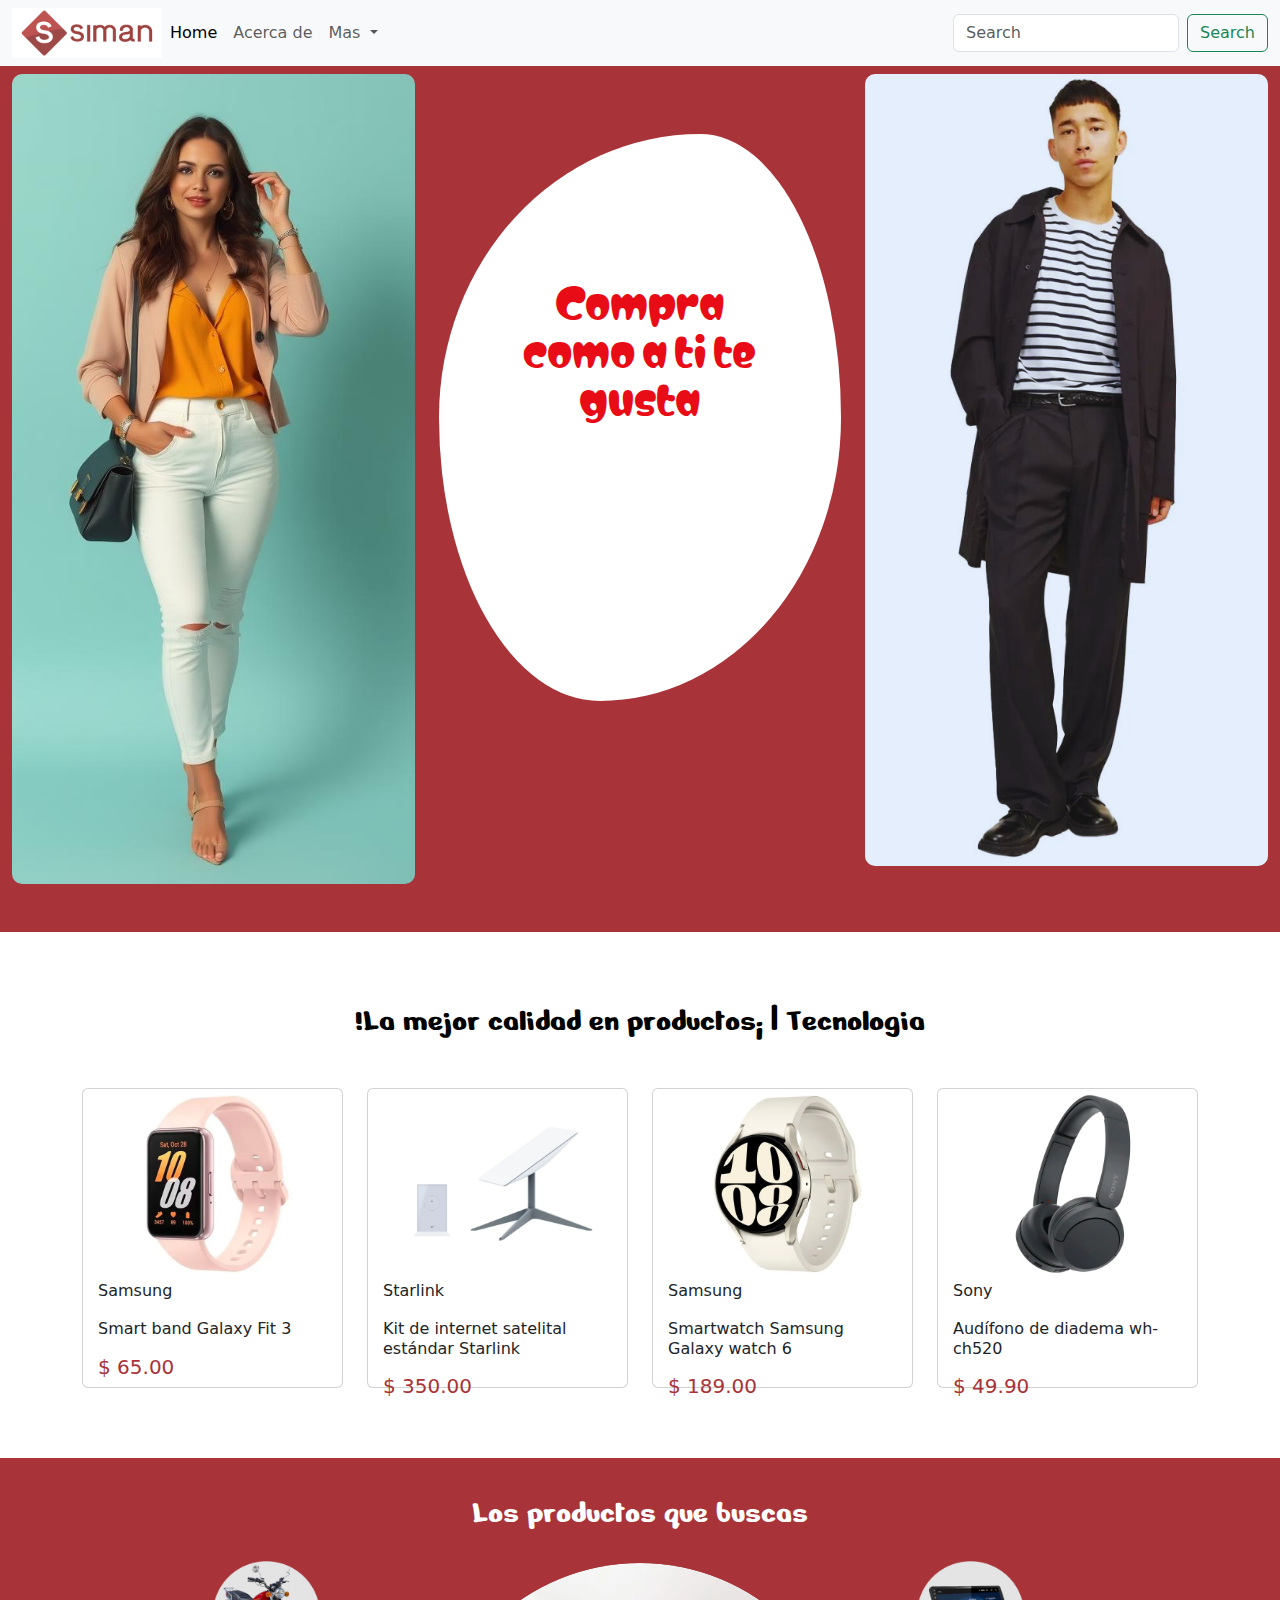
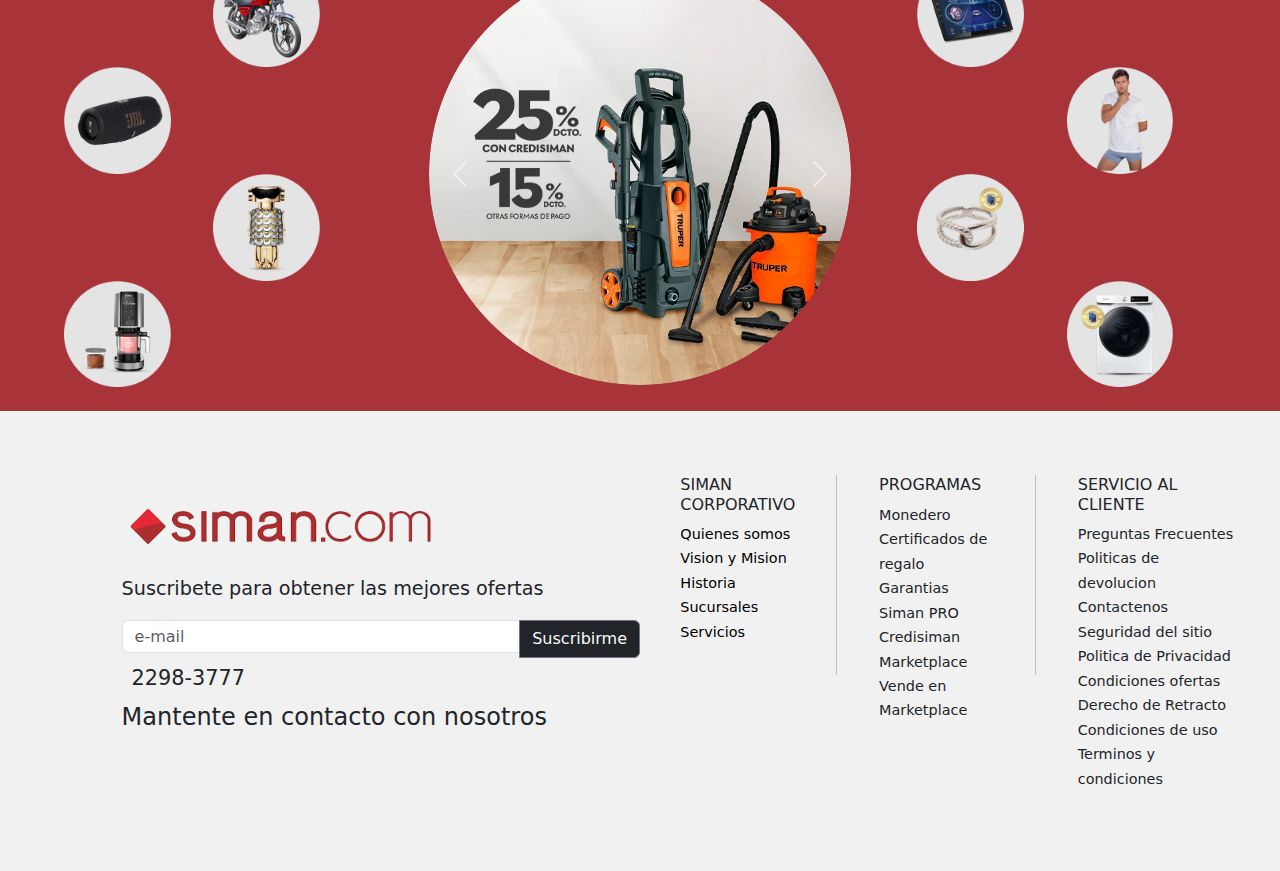
<file: index.html>
<!DOCTYPE html>
<html lang="en">

<head>
    <meta charset="UTF-8">
    <meta name="viewport" content="width=device-width, initial-scale=1.0">
    <link href="https://cdn.jsdelivr.net/npm/bootstrap@5.3.3/dist/css/bootstrap.min.css" rel="stylesheet"
        integrity="sha384-QWTKZyjpPEjISv5WaRU9OFeRpok6YctnYmDr5pNlyT2bRjXh0JMhjY6hW+ALEwIH" crossorigin="anonymous">
    <link rel="shortcut icon" href="assets/img/icon/icon.png">
    <link rel="stylesheet" href="assets/css/styles.css">
    <link rel="stylesheet" href="https://cdnjs.cloudflare.com/ajax/libs/font-awesome/6.6.0/css/all.min.css" integrity="sha512-Kc323vGBEqzTmouAECnVceyQqyqdsSiqLQISBL29aUW4U/M7pSPA/gEUZQqv1cwx4OnYxTxve5UMg5GT6L4JJg==" crossorigin="anonymous" referrerpolicy="no-referrer" />
    <title>Siman</title>
</head>

<body>
    <header class="header col-12 mb-2">
        <nav class="navbar navbar-expand-lg bg-body-tertiary">
            <div class="container-fluid">
                <img src="assets/img/logosiman.png" alt="logo" width="150" height="50">
                <button class="navbar-toggler" type="button" data-bs-toggle="collapse"
                    data-bs-target="#navbarSupportedContent" aria-controls="navbarSupportedContent"
                    aria-expanded="false" aria-label="Toggle navigation">
                    <span class="navbar-toggler-icon"></span>
                </button>
                <div class="collapse navbar-collapse" id="navbarSupportedContent">
                    <ul class="navbar-nav me-auto mb-2 mb-lg-0">
                        <li class="nav-item">
                            <a class="nav-link active" aria-current="page" href="#">Home</a>
                        </li>
                        <li class="nav-item">
                            <a class="nav-link" href="pages/about.html">Acerca de</a>
                        </li>
                        <li class="nav-item dropdown">
                            <a class="nav-link dropdown-toggle" href="#" role="button" data-bs-toggle="dropdown"
                                aria-expanded="false">
                                Mas
                            </a>
                            <ul class="dropdown-menu">
                                <li><a class="dropdown-item" href="pages/sucursales.html">Sucursales</a></li>
                            </ul>
                        </li>
                    </ul>
                    <form class="d-flex" role="search">
                        <input class="form-control me-2" type="search" placeholder="Search" aria-label="Search">
                        <button class="btn btn-outline-success" type="submit">Search</button>
                    </form>
                </div>
            </div>
        </nav>
    </header>

    <section class="container-fluid mb-5">
        <div class="row">
            <div class="image1 col-12 col-md-4">
                <img src="assets/img/women1.jpg" alt="imagen1" class="img1">
            </div>
            <section class="column-center col-12 col-md-4">
                <div class="texto1">
                    <h1>Compra como a ti te gusta</h1>
                </div>
            </section>

            <div class="image2 col-12 col-md-4">
                <img src="assets/img/men1.png" alt="imagen1" class="img2">
            </div>
        </div>
    </section>

    <section class="offers-box mb-3">
        <section class="header-offers mb-5">
            <h2>!La mejor calidad en productos¡ | Tecnologia </h2>
        </section>

        <div class="container">
            <div class="row gy-3 justify-content-center">
                <div class="col-12 col-md-3">
                    <article class="card">
                        <section>
                            <img class="card-img-top" src="assets/img/cards-tec/watch-rosa.webp"
                                alt="card-watch">
                        </section>
                        <section class="card-marca">
                            <p>Samsung</p>
                        </section>
                        <section class="card-title">
                            <h4>Smart band Galaxy Fit 3</h4>
                        </section>
                        <section class="card-price">
                            <h5>$ 65.00</h5>
                        </section>
                    </article>
                </div>

                <div class="col-12 col-md-3">
                    <article class="card">
                        <section>
                            <img class="card-img-top" src="assets/img/cards-tec/starlink.webp"
                                alt="card-watch">
                        </section>
                        <section class="card-marca">
                            <p>Starlink</p>
                        </section>
                        <section class="card-title">
                            <h4>Kit de internet satelital estándar Starlink</h4>
                        </section>
                        <section class="card-price">
                            <h5>$ 350.00</h5>
                        </section>
                    </article>
                </div>

                <div class="col-12 col-md-3">
                    <article class="card">
                        <section>
                            <img class="card-img-top" src="assets/img/cards-tec/watch-blanco.webp"
                                alt="card-watch">
                        </section>
                        <section class="card-marca">
                            <p>Samsung</p>
                        </section>
                        <section class="card-title">
                            <h4>Smartwatch Samsung Galaxy watch 6</h4>
                        </section>
                        <section class="card-price">
                            <h5>$ 189.00</h5>
                        </section>
                    </article>
                </div>

                <div class="col-12 col-md-3">
                    <article class="card">
                        <section>
                            <img class="card-img-top" src="assets/img/cards-tec/earphones.webp"
                                alt="card-watch">
                        </section>
                        <section class="card-marca">
                            <p>Sony</p>
                        </section>
                        <section class="card-title">
                            <h4>Audífono de diadema wh-ch520</h4>
                        </section>
                        <section class="card-price">
                            <h5>$ 49.90</h5>
                        </section>
                    </article>
                </div>
            </div>
        </div>
    </section>

    <section class="category-header col-12">
        <h2>Los productos que buscas</h2>
    </section>

    <section class="category-box col-12">
    
        <div class="circles-category col-4">
            <img src="assets/img/circle.webp" alt="img1" class="circles-1">
            <img src="assets/img/circle1.webp" alt="img1" class="circles-2">
            <img src="assets/img/circle2.webp" alt="img1" class="circles-3">
            <img src="assets/img/circle3.webp" alt="img1" class="circles-4">
        </div>

        <div class="img-category col-4">
            <div id="carouselExampleRide" class="carousel slide" data-bs-ride="true">
                <div class="carousel-inner">
                  <div class="carousel-item active">
                    <img src="assets/img/slide1.webp" class="d-block w-100" alt="slide1">
                  </div>
                  <div class="carousel-item">
                    <img src="assets/img/slide3.webp" class="d-block w-100" alt="slide2">
                  </div>
                </div>
                <button class="carousel-control-prev" type="button" data-bs-target="#carouselExampleRide" data-bs-slide="prev">
                  <span class="carousel-control-prev-icon" aria-hidden="true"></span>
                  <span class="visually-hidden">Previous</span>
                </button>
                <button class="carousel-control-next" type="button" data-bs-target="#carouselExampleRide" data-bs-slide="next">
                  <span class="carousel-control-next-icon" aria-hidden="true"></span>
                  <span class="visually-hidden">Next</span>
                </button>
              </div>
        </div>

        <div class="circles-category col-4 mb-4">
            <a href="#"><img src="assets/img/circle4.webp" alt="img1" class="circles-5"></a>
            <a href="#"></a><img src="assets/img/circle5.webp" alt="img1" class="circles-6"></a>
            <a href="#"></a><img src="assets/img/circle6.gif" alt="img1" class="circles-7"></a>
            <a href="# "></a><img src="assets/img/circle7.webp" alt="img1" class="circles-8"></a>
        </div>
    </section>

    <footer class="call-to-action col-12 col-lg-8">
        <div class="info col-12">
            <div class="form-container col-4">
                <div class="form col-8 ">
                    <div class="form-img">
                        <img src="assets/img/logosiman2.png" alt="logo2" class="logo2">
                    </div>

                    <div class="form-text1">
                        <p>Suscribete para obtener las mejores ofertas</p>    
                    </div>

                    <div class="input-group mb-2 h-100">
                        <input type="text" class="form-control h-100" placeholder="e-mail" aria-label="e-mail" aria-describedby="button-addon2">
                        <button class="btn btn-outline-secondary bg-dark text-light h-100" type="button" id="button-addon2">Suscribirme</button>
                    </div>
                    <div class="phone">
                        <div class="phone-icon">
                            <i class="fa-solid fa-phone-flip"></i>
                       </div>
                       <div class="phone-text">
                            <h6>2298-3777</h6>
                        </div>
                    </div>
                    <div class="form-text2">
                        <p>Mantente en contacto con nosotros</p>    
                    </div>
                </div>
            </div>

            <section class="info2">
            <div class="texto1-container col-4">
                <h6>SIMAN CORPORATIVO</h6>
                <ul class="texto1-list">
                    <li><a href="#">Quienes somos</a></li>
                    <li><a href="#">Vision y Mision</a></li>
                    <li><a href="#">Historia</a></li>
                    <li><a href="#">Sucursales</a></li>
                    <li><a href="#">Servicios</a></li>
                </ul>
            </div>
    
            <div class="d-flex col-1" style="height: 200px;">
                <div class="vr"></div>
            </div>
    
            <div class="texto2-container col-4">
                <h6>PROGRAMAS</h6>
                <ul class="texto2-list">
                    <li>Monedero</li>
                    <li>Certificados de regalo</li>
                    <li>Garantias</li>
                    <li>Siman PRO</li>
                    <li>Credisiman</li>
                    <li>Marketplace</li>
                    <li>Vende en Marketplace</li>
                </ul>
            </div>
    
            <div class="d-flex col-1" style="height: 200px;">
                <div class="vr"></div>
            </div>
    
            <div class="texto3-container col-4">
                <h6>SERVICIO AL CLIENTE</h6>
                <ul class="texto3-list">
                    <li>Preguntas Frecuentes</li>
                    <li>Politicas de devolucion</li>
                    <li>Contactenos</li>
                    <li>Seguridad del sitio</li>
                    <li>Politica de Privacidad</li>
                    <li>Condiciones ofertas</li>
                    <li>Derecho de Retracto</li>
                    <li>Condiciones de uso</li>
                    <li>Terminos y condiciones</li>
                </ul>
            </div>
            </section>
        </div>
    </footer>
    </div>
    <script src="https://cdn.jsdelivr.net/npm/bootstrap@5.3.3/dist/js/bootstrap.bundle.min.js"
        integrity="sha384-YvpcrYf0tY3lHB60NNkmXc5s9fDVZLESaAA55NDzOxhy9GkcIdslK1eN7N6jIeHz"
        crossorigin="anonymous"></script>
</body>

</html>
</file>
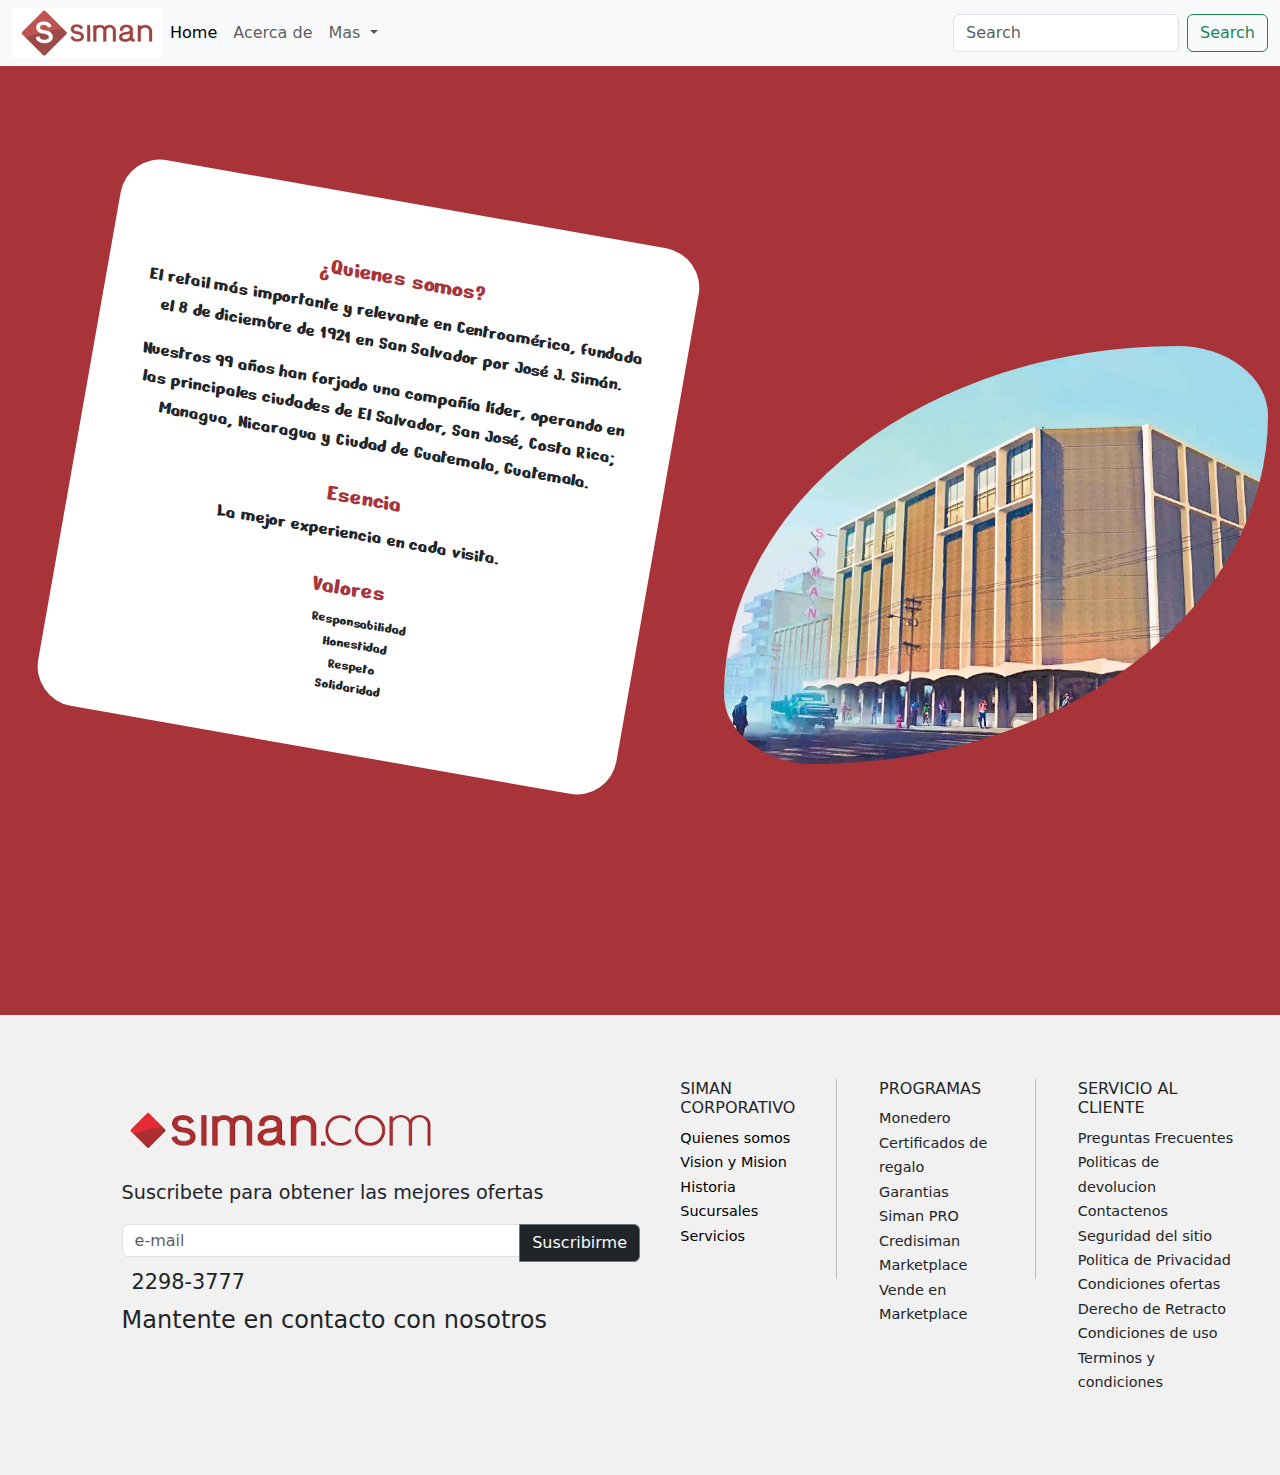
<file: pages/about.html>
<!DOCTYPE html>
<html lang="en">

<head>
    <meta charset="UTF-8">
    <meta name="viewport" content="width=device-width, initial-scale=1.0">
    <link href="https://cdn.jsdelivr.net/npm/bootstrap@5.3.3/dist/css/bootstrap.min.css" rel="stylesheet"
        integrity="sha384-QWTKZyjpPEjISv5WaRU9OFeRpok6YctnYmDr5pNlyT2bRjXh0JMhjY6hW+ALEwIH" crossorigin="anonymous">
    <link rel="shortcut icon" href="../assets/img/icon/icon.png">
    <link rel="stylesheet" href="../assets/css/styles.css">
    <link rel="stylesheet" href="https://cdnjs.cloudflare.com/ajax/libs/font-awesome/6.6.0/css/all.min.css" integrity="sha512-Kc323vGBEqzTmouAECnVceyQqyqdsSiqLQISBL29aUW4U/M7pSPA/gEUZQqv1cwx4OnYxTxve5UMg5GT6L4JJg==" crossorigin="anonymous" referrerpolicy="no-referrer" />
    <title>Siman</title>
</head>

<body>
    <header class="header col-12 mb-2">
        <nav class="navbar navbar-expand-lg bg-body-tertiary">
            <div class="container-fluid">
                <img src="../assets/img/logosiman.png" alt="logo" width="150" height="50">
                <button class="navbar-toggler" type="button" data-bs-toggle="collapse"
                    data-bs-target="#navbarSupportedContent" aria-controls="navbarSupportedContent"
                    aria-expanded="false" aria-label="Toggle navigation">
                    <span class="navbar-toggler-icon"></span>
                </button>
                <div class="collapse navbar-collapse" id="navbarSupportedContent">
                    <ul class="navbar-nav me-auto mb-2 mb-lg-0">
                        <li class="nav-item">
                            <a class="nav-link active" aria-current="page" href="../index.html">Home</a>
                        </li>
                        <li class="nav-item">
                            <a class="nav-link" href="#">Acerca de</a>
                        </li>
                        <li class="nav-item dropdown">
                            <a class="nav-link dropdown-toggle" href="#" role="button" data-bs-toggle="dropdown"
                                aria-expanded="false">
                                Mas
                            </a>
                            <ul class="dropdown-menu">
                                <li><a class="dropdown-item" href="../pages/sucursales.html">Sucursales</a></li>
                            </ul>
                        </li>
                    </ul>
                    <form class="d-flex" role="search">
                        <input class="form-control me-2" type="search" placeholder="Search" aria-label="Search">
                        <button class="btn btn-outline-success" type="submit">Search</button>
                    </form>
                </div>
            </div>
        </nav>
    </header>

    <section class="container-fluid mb-5">
        <div class="about-container col-12 col-md-6 col-lg-8">
            <div class="about-text">
                <h1>¿Quienes somos?</h1>
                <p>El retail más importante y relevante en Centroamérica, fundada el 8 de diciembre de 1921 en San Salvador por José J. Simán.</p>

                <p>Nuestros 99 años han forjado una compañía líder, operando en las principales ciudades de El Salvador, San José, Costa Rica; Managua, Nicaragua y Ciudad de Guatemala, 
                    Guatemala.</p>
                
                <h1>Esencia</h1>
                <p>La mejor experiencia en cada visita.</p>

                <h1>Valores</h1>
                <ul class="about-list">
                    <li>Responsabilidad</li>
                    <li>Honestidad</li>
                    <li>Respeto</li>
                    <li>Solidaridad</li>
                </ul>
            </div>
            <div class="about-image">
                <img src="../assets/img/about-image.webp" alt="imagen acerca de" class="img-about">
            </div>
        </div>
    </section>
        

    <footer class="call-to-action col-12 col-lg-8">
        <div class="info col-12">
            <div class="form-container col-4">
                <div class="form col-8 ">
                    <div class="form-img">
                        <img src="../assets/img/logosiman2.png" alt="logo2" class="logo2">
                    </div>

                    <div class="form-text1">
                        <p>Suscribete para obtener las mejores ofertas</p>    
                    </div>

                    <div class="input-group mb-2 h-100">
                        <input type="text" class="form-control h-100" placeholder="e-mail" aria-label="e-mail" aria-describedby="button-addon2">
                        <button class="btn btn-outline-secondary bg-dark text-light h-100" type="button" id="button-addon2">Suscribirme</button>
                    </div>
                    <div class="phone">
                        <div class="phone-icon">
                            <i class="fa-solid fa-phone-flip"></i>
                       </div>
                       <div class="phone-text">
                            <h6>2298-3777</h6>
                        </div>
                    </div>
                    <div class="form-text2">
                        <p>Mantente en contacto con nosotros</p>    
                    </div>
                </div>
            </div>

            <section class="info2">
            <div class="texto1-container col-4">
                <h6>SIMAN CORPORATIVO</h6>
                <ul class="texto1-list">
                    <li><a href="#">Quienes somos</a></li>
                    <li><a href="#">Vision y Mision</a></li>
                    <li><a href="#">Historia</a></li>
                    <li><a href="#">Sucursales</a></li>
                    <li><a href="#">Servicios</a></li>
                </ul>
            </div>
    
            <div class="d-flex col-1" style="height: 200px;">
                <div class="vr"></div>
            </div>
    
            <div class="texto2-container col-4">
                <h6>PROGRAMAS</h6>
                <ul class="texto2-list">
                    <li>Monedero</li>
                    <li>Certificados de regalo</li>
                    <li>Garantias</li>
                    <li>Siman PRO</li>
                    <li>Credisiman</li>
                    <li>Marketplace</li>
                    <li>Vende en Marketplace</li>
                </ul>
            </div>
    
            <div class="d-flex col-1" style="height: 200px;">
                <div class="vr"></div>
            </div>
    
            <div class="texto3-container col-4">
                <h6>SERVICIO AL CLIENTE</h6>
                <ul class="texto3-list">
                    <li>Preguntas Frecuentes</li>
                    <li>Politicas de devolucion</li>
                    <li>Contactenos</li>
                    <li>Seguridad del sitio</li>
                    <li>Politica de Privacidad</li>
                    <li>Condiciones ofertas</li>
                    <li>Derecho de Retracto</li>
                    <li>Condiciones de uso</li>
                    <li>Terminos y condiciones</li>
                </ul>
            </div>
            </section>
        </div>
    </footer>
    </div>
    <script src="https://cdn.jsdelivr.net/npm/bootstrap@5.3.3/dist/js/bootstrap.bundle.min.js"
        integrity="sha384-YvpcrYf0tY3lHB60NNkmXc5s9fDVZLESaAA55NDzOxhy9GkcIdslK1eN7N6jIeHz"
        crossorigin="anonymous"></script>
</body>

</html>
</file>
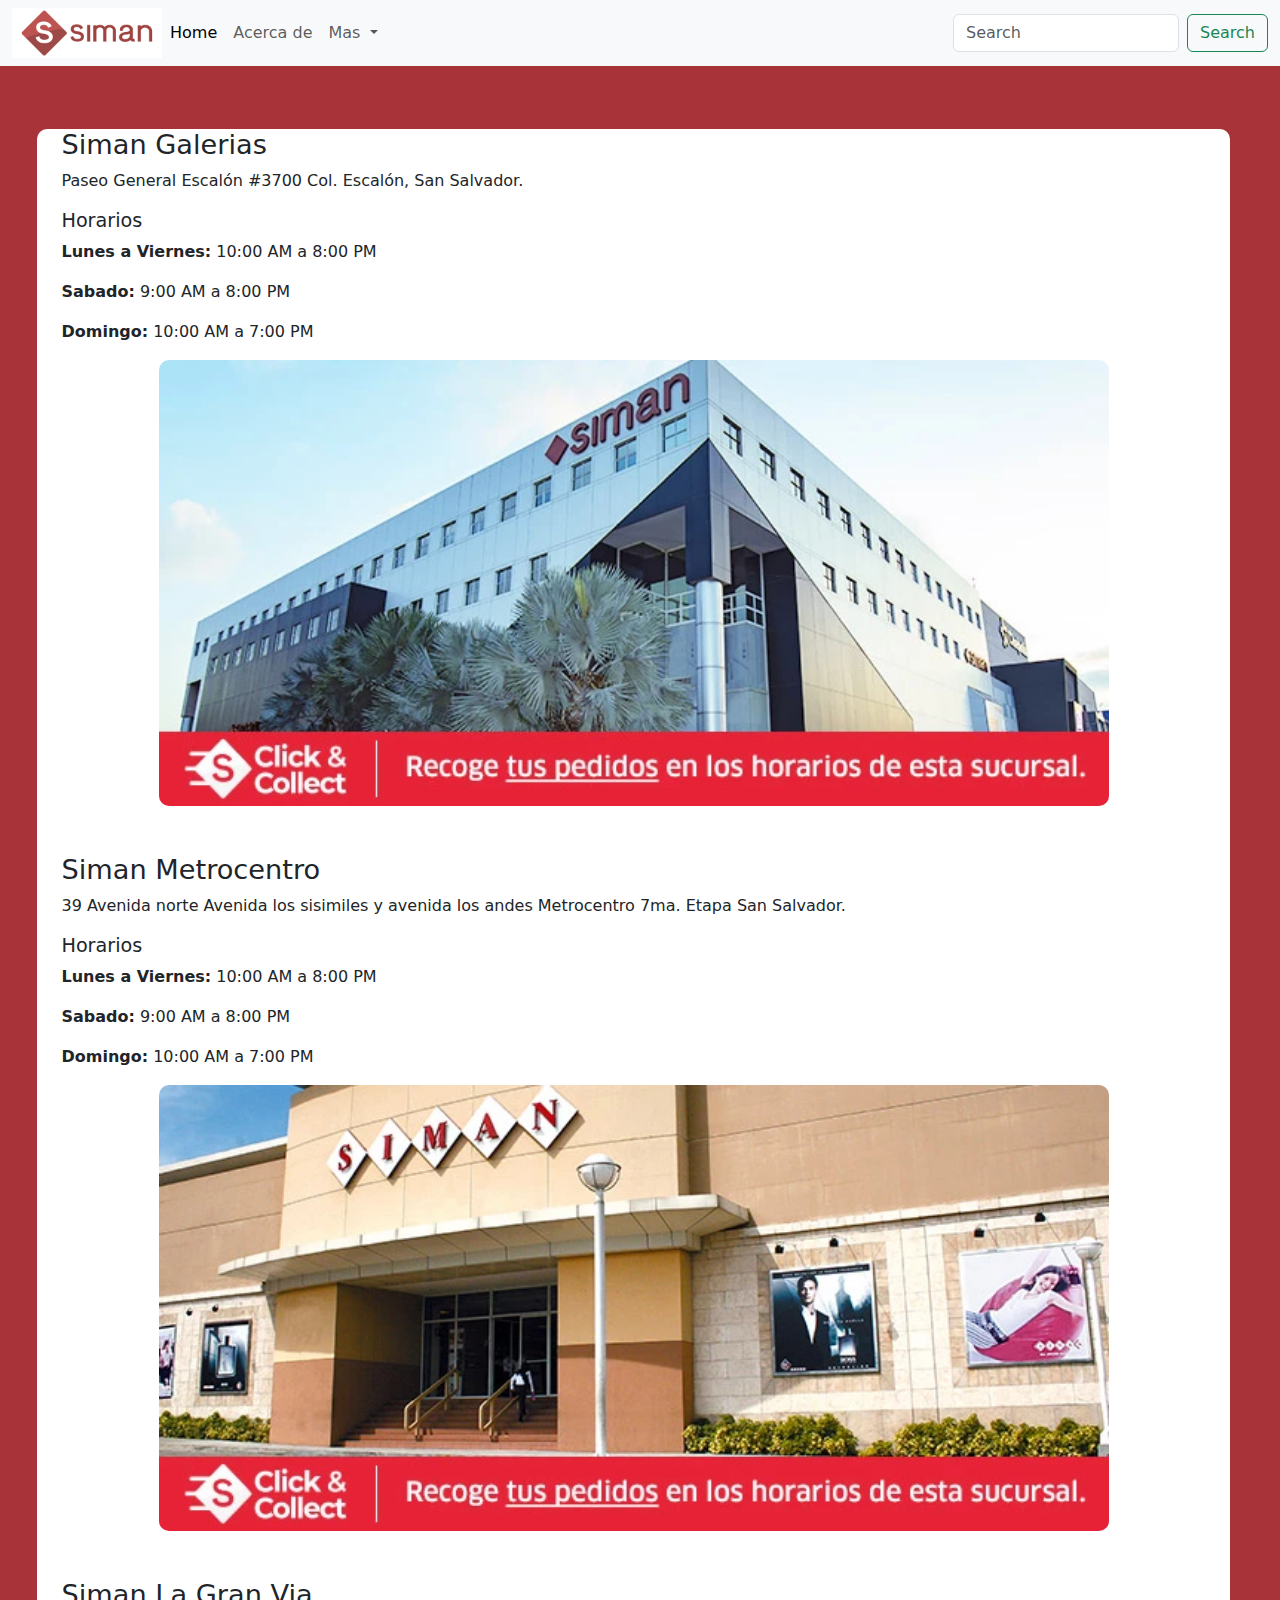
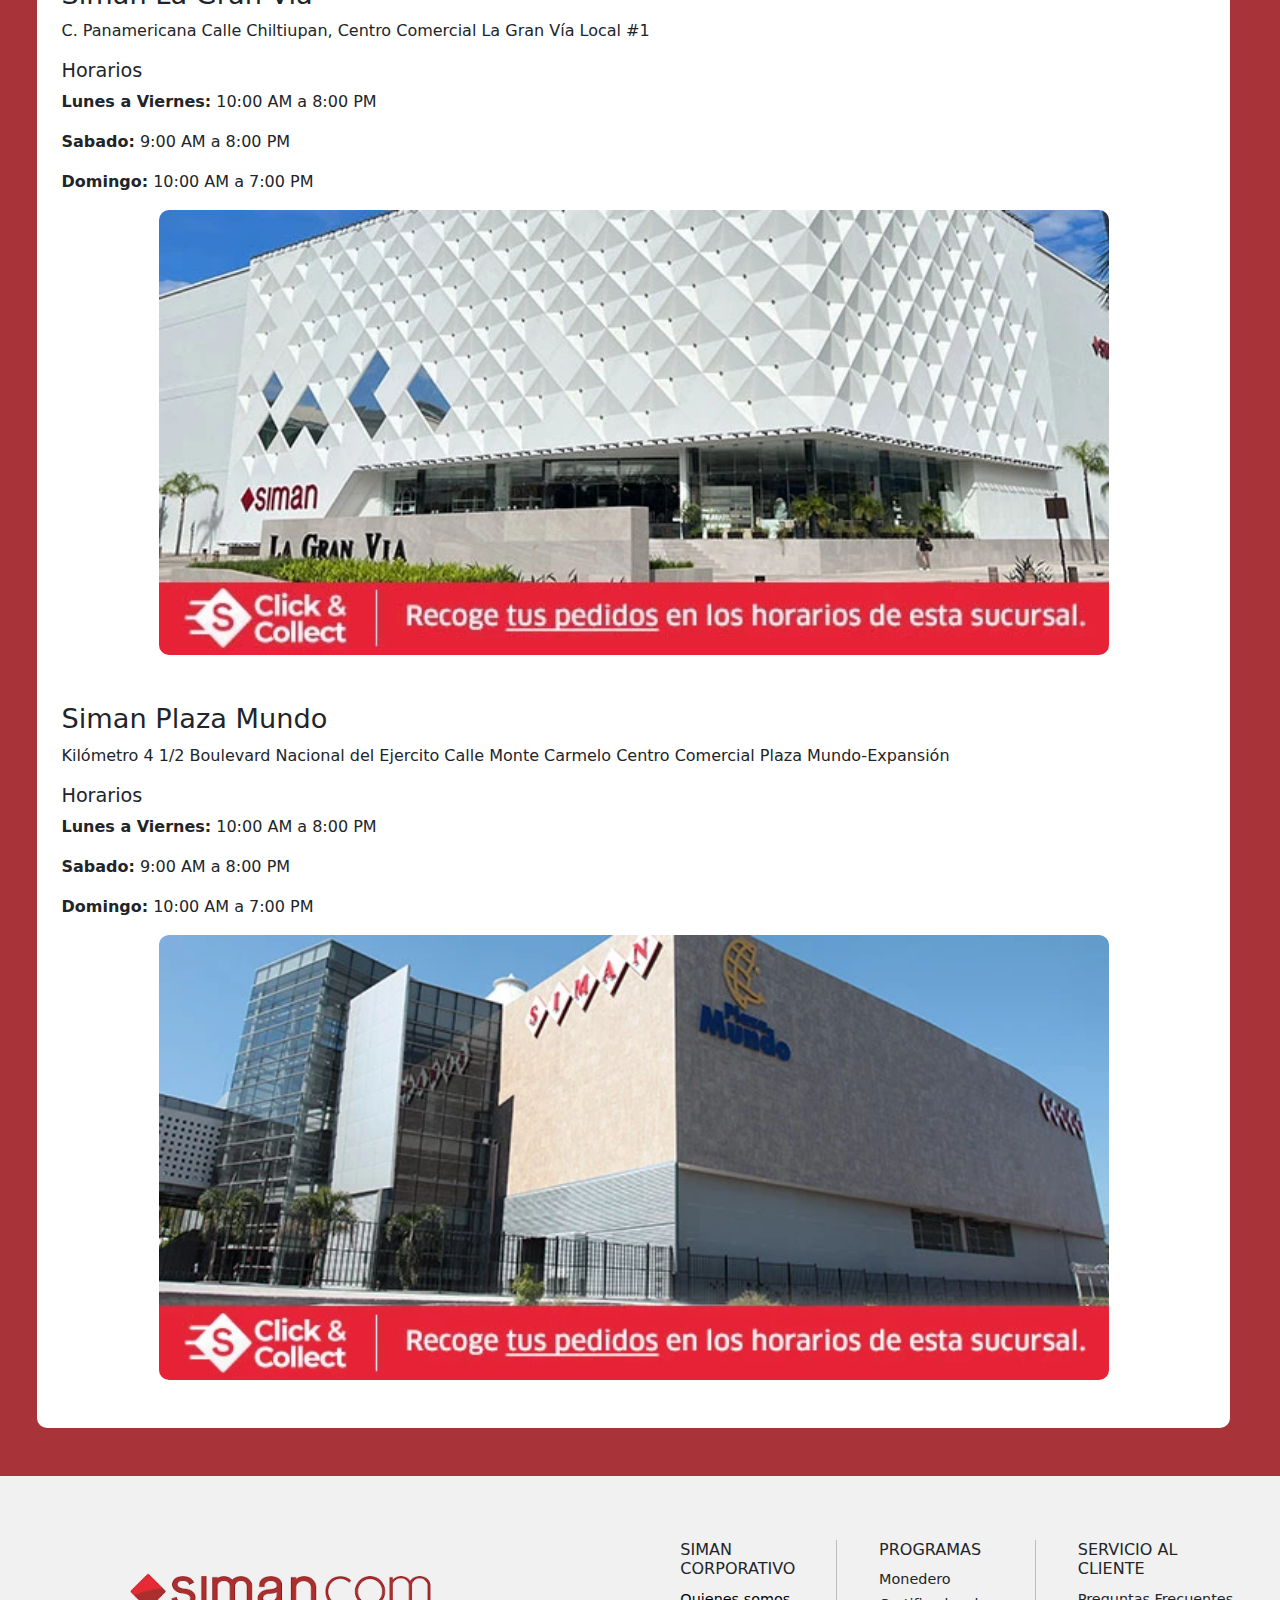
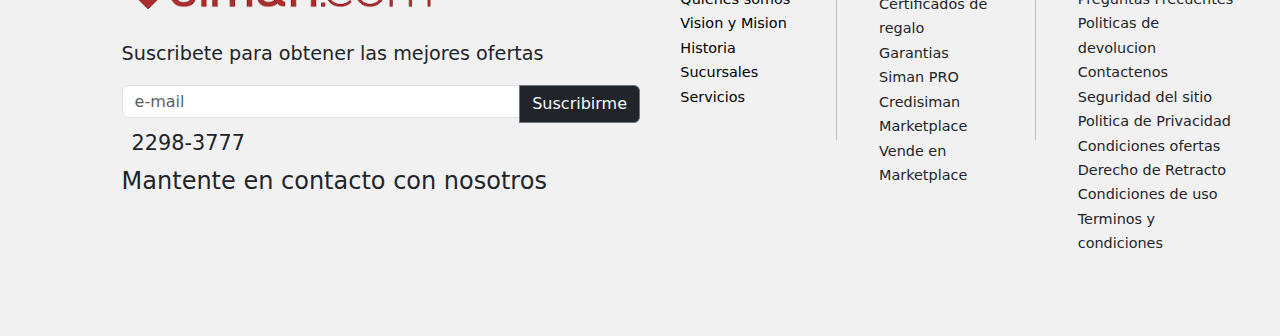
<file: pages/sucursales.html>
<!DOCTYPE html>
<html lang="en">

<head>
    <meta charset="UTF-8">
    <meta name="viewport" content="width=device-width, initial-scale=1.0">
    <link href="https://cdn.jsdelivr.net/npm/bootstrap@5.3.3/dist/css/bootstrap.min.css" rel="stylesheet"
        integrity="sha384-QWTKZyjpPEjISv5WaRU9OFeRpok6YctnYmDr5pNlyT2bRjXh0JMhjY6hW+ALEwIH" crossorigin="anonymous">
    <link rel="shortcut icon" href="../assets/img/icon/icon.png">
    <link rel="stylesheet" href="../assets/css/styles.css">
    <link rel="stylesheet" href="https://cdnjs.cloudflare.com/ajax/libs/font-awesome/6.6.0/css/all.min.css" integrity="sha512-Kc323vGBEqzTmouAECnVceyQqyqdsSiqLQISBL29aUW4U/M7pSPA/gEUZQqv1cwx4OnYxTxve5UMg5GT6L4JJg==" crossorigin="anonymous" referrerpolicy="no-referrer" />
    <title>Siman</title>
</head>

<body>
    <header class="header col-12 mb-2">
        <nav class="navbar navbar-expand-lg bg-body-tertiary">
            <div class="container-fluid">
                <img src="../assets/img/logosiman.png" alt="logo" width="150" height="50">
                <button class="navbar-toggler" type="button" data-bs-toggle="collapse"
                    data-bs-target="#navbarSupportedContent" aria-controls="navbarSupportedContent"
                    aria-expanded="false" aria-label="Toggle navigation">
                    <span class="navbar-toggler-icon"></span>
                </button>
                <div class="collapse navbar-collapse" id="navbarSupportedContent">
                    <ul class="navbar-nav me-auto mb-2 mb-lg-0">
                        <li class="nav-item">
                            <a class="nav-link active" aria-current="page" href="../index.html">Home</a>
                        </li>
                        <li class="nav-item">
                            <a class="nav-link" href="../pages/about.html">Acerca de</a>
                        </li>
                        <li class="nav-item dropdown">
                            <a class="nav-link dropdown-toggle" href="#" role="button" data-bs-toggle="dropdown"
                                aria-expanded="false">
                                Mas
                            </a>
                            <ul class="dropdown-menu">
                                <li><a class="dropdown-item" href="#">Sucursales</a></li>
                            </ul>
                        </li>
                    </ul>
                    <form class="d-flex" role="search">
                        <input class="form-control me-2" type="search" placeholder="Search" aria-label="Search">
                        <button class="btn btn-outline-success" type="submit">Search</button>
                    </form>
                </div>
            </div>
        </nav>
    </header>

    <div class="container-fluid mb-5">
        <div class="sucursal-container col-12 col-md-6 col-lg-8">
            <div class="row">
                <div class="sucursal-text col-6 col-md-4">
                    <h1>Siman Galerias</h1>
                    <p>Paseo General Escalón #3700 Col. Escalón, San Salvador.</p>

                    <h5>Horarios</h5>
                    <p><span style="font-weight: bold; margin-right: 5px;">Lunes a Viernes:</span>10:00 AM a 8:00 PM</p>
                    <p><span style="font-weight: bold; margin-right: 5px;">Sabado:</span>9:00 AM a 8:00 PM</p>
                    <p><span style="font-weight: bold; margin-right: 5px;">Domingo:</span>10:00 AM a 7:00 PM</p>
                </div>
                <div class="image-container col-2 mb-5">
                  <img src="../assets/img/sucGale.webp" alt="suc galerias" class="suc-img">
                </div>

              <div class="sucursal-text col-6 col-md-4">
                <h1>Siman Metrocentro</h1>
                <p>39 Avenida norte Avenida los sisimiles y avenida los andes Metrocentro 7ma. Etapa San Salvador.</p>

                <h5>Horarios</h5>
                <p><span style="font-weight: bold; margin-right: 5px;">Lunes a Viernes:</span>10:00 AM a 8:00 PM</p>
                <p><span style="font-weight: bold; margin-right: 5px;">Sabado:</span>9:00 AM a 8:00 PM</p>
                <p><span style="font-weight: bold; margin-right: 5px;">Domingo:</span>10:00 AM a 7:00 PM</p>
                </div>
                    <div class="image-container col-2 mb-5">
                        <img src="../assets/img/sucMetro.webp" alt="suc metro" class="suc-img">
                    </div>

                    <div class="sucursal-text col-6 col-md-4">
                        <h1>Siman La Gran Via</h1>
                        <p>C. Panamericana Calle Chiltiupan, Centro Comercial La Gran Vía Local #1</p>
        
                        <h5>Horarios</h5>
                        <p><span style="font-weight: bold; margin-right: 5px;">Lunes a Viernes:</span>10:00 AM a 8:00 PM</p>
                        <p><span style="font-weight: bold; margin-right: 5px;">Sabado:</span>9:00 AM a 8:00 PM</p>
                        <p><span style="font-weight: bold; margin-right: 5px;">Domingo:</span>10:00 AM a 7:00 PM</p>
                        </div>
                        <div class="image-container col-2 mb-5">
                            <img src="../assets/img/sucGranVia.webp" alt="suc metro" class="suc-img">
                        </div>

                        <div class="sucursal-text col-6 col-md-4">
                            <h1>Siman Plaza Mundo</h1>
                            <p>Kilómetro 4 1/2 Boulevard Nacional del Ejercito Calle Monte Carmelo Centro Comercial Plaza Mundo-Expansión</p>
            
                            <h5>Horarios</h5>
                            <p><span style="font-weight: bold; margin-right: 5px;">Lunes a Viernes:</span>10:00 AM a 8:00 PM</p>
                            <p><span style="font-weight: bold; margin-right: 5px;">Sabado:</span>9:00 AM a 8:00 PM</p>
                            <p><span style="font-weight: bold; margin-right: 5px;">Domingo:</span>10:00 AM a 7:00 PM</p>
                            </div>
                            <div class="image-container col-2 mb-5">
                                <img src="../assets/img/sucPlazaMundo.webp" alt="suc metro" class="suc-img">
                            </div>
                </div>
            </div>
        </div>
    </section>
        

    <footer class="call-to-action col-12 col-lg-8">
        <div class="info col-12">
            <div class="form-container col-4">
                <div class="form col-8 ">
                    <div class="form-img">
                        <img src="../assets/img/logosiman2.png" alt="logo2" class="logo2">
                    </div>

                    <div class="form-text1">
                        <p>Suscribete para obtener las mejores ofertas</p>    
                    </div>

                    <div class="input-group mb-2 h-100">
                        <input type="text" class="form-control h-100" placeholder="e-mail" aria-label="e-mail" aria-describedby="button-addon2">
                        <button class="btn btn-outline-secondary bg-dark text-light h-100" type="button" id="button-addon2">Suscribirme</button>
                    </div>
                    <div class="phone">
                        <div class="phone-icon">
                            <i class="fa-solid fa-phone-flip"></i>
                       </div>
                       <div class="phone-text">
                            <h6>2298-3777</h6>
                        </div>
                    </div>
                    <div class="form-text2">
                        <p>Mantente en contacto con nosotros</p>    
                    </div>
                </div>
            </div>

            <section class="info2">
            <div class="texto1-container col-4">
                <h6>SIMAN CORPORATIVO</h6>
                <ul class="texto1-list">
                    <li><a href="#">Quienes somos</a></li>
                    <li><a href="#">Vision y Mision</a></li>
                    <li><a href="#">Historia</a></li>
                    <li><a href="#">Sucursales</a></li>
                    <li><a href="#">Servicios</a></li>
                </ul>
            </div>
    
            <div class="d-flex col-1" style="height: 200px;">
                <div class="vr"></div>
            </div>
    
            <div class="texto2-container col-4">
                <h6>PROGRAMAS</h6>
                <ul class="texto2-list">
                    <li>Monedero</li>
                    <li>Certificados de regalo</li>
                    <li>Garantias</li>
                    <li>Siman PRO</li>
                    <li>Credisiman</li>
                    <li>Marketplace</li>
                    <li>Vende en Marketplace</li>
                </ul>
            </div>
    
            <div class="d-flex col-1" style="height: 200px;">
                <div class="vr"></div>
            </div>
    
            <div class="texto3-container col-4">
                <h6>SERVICIO AL CLIENTE</h6>
                <ul class="texto3-list">
                    <li>Preguntas Frecuentes</li>
                    <li>Politicas de devolucion</li>
                    <li>Contactenos</li>
                    <li>Seguridad del sitio</li>
                    <li>Politica de Privacidad</li>
                    <li>Condiciones ofertas</li>
                    <li>Derecho de Retracto</li>
                    <li>Condiciones de uso</li>
                    <li>Terminos y condiciones</li>
                </ul>
            </div>
            </section>
        </div>
    </footer>
    </div>
    <script src="https://cdn.jsdelivr.net/npm/bootstrap@5.3.3/dist/js/bootstrap.bundle.min.js"
        integrity="sha384-YvpcrYf0tY3lHB60NNkmXc5s9fDVZLESaAA55NDzOxhy9GkcIdslK1eN7N6jIeHz"
        crossorigin="anonymous"></script>
</body>

</html>
</file>
<file: assets/css/styles.css>
@import url('https://fonts.googleapis.com/css2?family=Matemasie&family=Montserrat:ital,wght@0,100..900;1,100..900&family=Roboto:ital,wght@0,100;0,300;0,400;0,500;0,700;0,900;1,100;1,300;1,400;1,500;1,700;1,900&family=Rubik+Bubbles&family=Rubik:ital,wght@0,300..900;1,300..900&display=swap');
@import url('https://fonts.googleapis.com/css2?family=Fira+Sans+Condensed:ital,wght@0,100;0,200;0,300;0,400;0,500;0,600;0,700;0,800;0,900;1,100;1,200;1,300;1,400;1,500;1,600;1,700;1,800;1,900&family=Matemasie&family=Montserrat:ital,wght@0,100..900;1,100..900&family=Nerko+One&family=Roboto:ital,wght@0,100;0,300;0,400;0,500;0,700;0,900;1,100;1,300;1,400;1,500;1,700;1,900&family=Rubik+Bubbles&family=Rubik:ital,wght@0,300..900;1,300..900&display=swap');

body {
    background-color: #a83338 !important;
    margin: 0 auto;
    width: 100%;
}

.img1,
.img3,
.img2 {
    width: 100%;
    height: 88vh;
    object-fit: cover;
    border-radius: 10px;
}

.img1{
    object-fit: cover;
}

.column-center .texto1{
    margin-top: 30%;
    font-family: "Matemasie", sans-serif;
    font-weight: 400;
    font-style: normal;
    text-align: center;
    color:#e80c17;
    height: 50vh;
    padding: 50px;
    background-color:white;
    border-radius: 65% 35% 60% 40% / 50% 50% 50% 50%;
}

.texto1 h1{
    margin-top: 25%;
    font-size: 3em;
    transition: 0.6s all;
}

.texto1 h1:hover{
    text-shadow: 0.1em 0.1em 0.5em #c88716;
    transform: scale(1.2);
}

.offers-box {
    padding: 50px 0;
    background-color: rgb(255, 255, 255);
}

.offers-box .header-offers{
    width: 100%;
    text-align: center;
    font-family: "Nerko One", cursive;
    font-weight: 400;
    font-style: normal;
    color: rgb(0, 0, 0);
}

.card{
    height: 450px;
    padding: 0 15px;
    transition: 0.6s all;
}

.card:hover{
    box-shadow: 5px 5px 15px 5px rgb(168 51 56 / 50%);
    transform: scale(1.03);
}

.card-img-top{
    width: 100%;
    height: 30vh;
    object-fit: scale-down;
    margin: 10px;
}

.card-price{
    color: #a83338;
}

.card-title h4{
    font-size: 1.2em;
}

.category-box{
    display: flex;
}

.d-block{
    object-fit: fill;
    border-radius: 100%;
}

.category-box .img-category{
    padding: 2px;
    margin-left: 0 auto;
}

.carousel-inner{
    border-radius: 50%;
}

.category-header{
    width: 100%;
    text-align: center;
    font-family: "Nerko One", cursive;
    font-weight: 400;
    font-style: normal;
    color: rgb(255, 255, 255);
    padding: 20px;
}

.circles-1, .circles-3{
    margin-left: 50%;
    display: block;
    width: 30%;
}

.circles-2, .circles-4{
    margin-left: 15%;
    display: block;
    width: 30%;
}

.circles-5, .circles-7{
    margin-left: 15%;
    display: block;
    width: 30%;
}

.circles-6, .circles-8{
    margin-left: 50%;
    display: block;
    width: 30%;
}

.circles-1, .circles-2, .circles-3, .circles-4, .circles-5, .circles-6, .circles-7, .circles-8{
    transition: 0.6s all;    
}

.circles-1:hover, .circles-2:hover, .circles-3:hover, .circles-4:hover, .circles-5:hover, .circles-6:hover, .circles-7:hover, .circles-8:hover{
    transform: scale(1.2);
}

.call-to-action{
    width: 100%;
    background-color: #f1f1f1;
}

.info{
    width: 50%;
    display: flex;
    padding: 5%;
}

.info2{
    display: flex;
    width: 100%;
}

.info2 .texto1-container, .texto2-container, .texto3-container{
    width: 15vW;
}

.call-to-action .form-container{
    width: 100%;
    background-color: #f1f1f1;
    display: block;
    margin-left: 5%;
}

.form-container .logo2{
    width: 50%;
}

.form-container p{
    font-size: 1.5rem;
}

.texto1-container, .texto2-container, .texto3-container h6{
    text-align: left;
}

.texto1-container ul, .texto2-container ul, .texto3-container ul{
    list-style: none;
    text-align: left;
    padding: 0px;
    line-height: 2.5em;
    font-size: 1.1em;
}

.texto1-container a, .texto2-container a, .texto3-container a{
    text-decoration: blink;
    color: black;
}

.phone{
    display: flex;
}

.phone-icon{
    margin-right: 10px;
}

.phone-text h6{
    font-size: 1.5rem;
}

.about-container{
    display: flex;
    width: 100%;
    
}

.about-container .about-text{
    background-color: white;
    margin: 0 auto;
    margin-right: 5%;
    margin-left: 5%;
    margin-top: 3%;
    rotate: 10deg;
    width: 50%;
    height: 70%;
    border-radius: 40px;
}

.about-container .about-text{
    width: 100%;
    text-align: center;
    padding: 0;
    font-family: "Nerko One", cursive;
    font-size: 1.5rem;

}

.about-container .about-image .img-about{
    border-radius: 100% 20% 100% 20%; 
}

.about-container .about-text h4{
    text-align: center;
    color: #a83338;
    margin-top: 5%;
    font-family: "Nerko One", cursive;
    font-size: 2.2em;
}

.container-fluid .about-container .about-text li{
    list-style: none;
}

.container-fluid .sucursal-container{
    width: 80%;
    height: 100%;
    margin-left: 10%;
    margin-right: 10%;
    margin-top:  5%;
    background-color: white;
    border-radius: 10px;
}

.sucursal-container .sucursal-text{
    width: 100%;
    margin-left: 5%;
    line-height: 2em;
}

.sucursal-container .suc-img{
    width: 100%;
    height: 100%;
    object-fit: fill;
    margin-left: 20%;
    border-radius: 10px;
    transition: 0.6s all;
}

.sucursal-container .suc-img:hover{
    box-shadow: 5px 5px 15px 5px rgb(168 51 56 / 50%);
    transform: scale(1.03);
}

.sucursal-container .image-container{
    width: 70%;
}


/* ---- Responsive -----*/

@media (max-width: 600px) {
    .column-center .texto1{
        margin-top: 20%;
        margin-bottom: 20%;
        font-family: "Matemasie", sans-serif;
        font-weight: 400;
        font-size: 0.5em;
        font-style: normal;
        text-align: center;
        color:#e80c17;
        height: 50%;
        padding: 50px;
        background-color:white;
        border-radius: 65% 35% 60% 40% / 50% 50% 50% 50%;
    }

    .img1{
    width: 100%;
    height: 70vh;
    object-fit: cover;
    object-position: top;
    border-radius: 10px;
}

    .column-center .texto1 h1{
            margin-top: 1%;
            font-size: 3em;
            transition: 0.6s all;
    }

    .offers-box {
        padding: 50px 0;
        background-color: rgb(255, 255, 255);
    }
    
    .offers-box .header-offers{
        text-align: center;
        font-family: "Nerko One", cursive;
        font-weight: 400;
        font-style: normal;
        color: rgb(0, 0, 0);
    }

    .offers-box .header-offers h2{
        font-size: 1.1em;
    }
    
    .card{
        width: 100%;
        height: 100%;
        padding: 0 15px;
        transition: 0.6s all;
    }
    
    .card:hover{
        box-shadow: 5px 5px 15px 5px rgb(168 51 56 / 50%);
        transform: scale(1);
    }
    
    .card-img-top{
        width: 100%;
        height: 100%;
        object-fit: cover;
        margin: 5px;
    }
    
    .card-price{
        color: #a83338;
        font-size: 0.7em;
    }
    
    .card-title h4{
        font-size: 0.8em;
    }

    .call-to-action .form-container{
        width: 100%;
        background-color: #f1f1f1;
        display: block;
        margin-left: 5%;
    }

    .info{
        width: 100%;
        display: block;
    }

    .info2{
        width: 100%;
        display: flex;
        justify-content: center;
    }
    
    .form-container .logo2{
        width: 50vW;
    }

    .info2 .texto1-container, .texto2-container, .texto3-container{
        width: 25%;

    }
    
    .texto1-container h6, .texto2-container h6, .texto3-container h6{
        text-align: left;
        font-size: 0.7rem;
    }
    
    .texto1-container ul, .texto2-container ul, .texto3-container ul{
        list-style: none;
        text-align: left;
        padding: 0px;
        line-height: 1.7em;
        font-size: 0.6em;
    }

    .info2 .d-flex{
        height: 50%;
        margin-left: 5px;
    }
    
    .texto1-container a, .texto2-container a, .texto3-container a{
        text-decoration: blink;
        color: black;
    }

    .form{
        width: 90%;
    }
    
    .form-text1 p{
        font-size: 0.8em;
    }

    .form-text2 p{
        font-size: 0.8em;
    }

    .phone{
        display: flex;
    }
    
    .phone-icon{
        margin-right: 10px;
    }
    
    .phone-text h6{
        font-size: 0.8em;
    }

    .form-text2{
        font-size: 0.8em;
        margin-bottom: 30px;
    }

    .about-container{
        display: block;
        width: 90%;
        
    }
    
    .about-container .about-text{
        background-color: white;
        padding: 5%;
        margin-top: 10%;
        rotate: 10deg;
        height: 100%;
        border-radius: 40px;
        width: 100%;
        justify-content: center;

    }

    .about-container .about-text p{
        text-align: center;
        font-family: "Nerko One", cursive;
        font-size: 0.6em;
    }

    .about-container .about-image{
        width: 100%;
    }
    
    .about-container .about-image .img-about{
        margin-top: 10%;
        width: 100%;
        border-radius: 100% 20% 100% 20%; 
    }
    
    .about-container .about-text h1{
        text-align: center;
        color: #a83338;
        margin-top: 5%;
        font-family: "Nerko One", cursive;
        font-size: 0.5em;
    }
    
    .container-fluid .about-container .about-text li{
        list-style: none;
        font-size: 0.6em;
    }

    .container-fluid .sucursal-container{
        width: 95%;
        height: 100%;
        margin-left: 2%;
        margin-top:  5%;
        background-color: white;
        border-radius: 10px;
    }

    .sucursal-container .sucursal-text{
        width: 100%;
        margin-left: 2%;
        line-height: 1.5em;
    }

    .sucursal-container .sucursal-text h1{
        font-size: 1.5em;
    }

    .sucursal-container .sucursal-text h5{
        font-size: 1em;
    }

    .sucursal-container .sucursal-text p{
        width: 95%;
        font-size: 0.8em;
    }
    
    .sucursal-container .suc-img{
        width: 100%;
        height: 100%;
        margin: 0;
        object-fit: cover;
        border-radius: 10px;
    }

    .container-fluid .sucursal-container .image-container{
        width: 80%;
        margin: 0 auto;
        margin-bottom: 5px;
        margin-right: 40%;
        margin-left: 10%;
    }
        
    }
  
  /* Pantallas medianas (tablets) */
  @media (min-width: 601px) and (max-width: 1023px) {
    * {
        box-sizing: border-box;
        
    }
    
    body{
        margin: 0;
        overflow-x: hidden;
        box-sizing: border-box;
    }

    .row{
        display: flex;
    }

    .column-center .texto1{
        width: 100%;
        font-family: "Matemasie", sans-serif;
        font-weight: 400;
        font-size: 0.5em;
        font-style: normal;
        text-align: center;
        color:#e80c17;
        height: 50%;;
        padding: 50px;
        background-color:white;
        border-radius: 65% 35% 60% 40% / 50% 50% 50% 50%;
        overflow: hidden;
    }

    .img1{
    width: 100%;
    justify-content: center;
    height: 100%;
    object-fit: cover;
    border-radius: 10px;
    }

    .img2{
        width: 100%;
        justify-content: center;
        height: 100%;
        object-fit: cover;
        border-radius: 10px;
    }

    .column-center .texto1 h1{
    margin-top: 5%;;
    font-size: 1.1rem;
    transition: 0.6s all;
    }

    .offers-box {
        padding: 70px 0;
        width: 100%;
        background-color: rgb(255, 255, 255);
        overflow-x: hidden;
        box-sizing: border-box;
    }
    
    .offers-box .header-offers{
        width: 100%;
        text-align: center;
        font-family: "Nerko One", cursive;
        font-weight: 400;
        font-style: normal;
        color: rgb(0, 0, 0);
    }

    .offers-box .header-offers h2{
        font-size: 2rem;
    }
    
    .card{
        height: 100%;
        padding: 0 15px;
        transition: 0.6s all;
    }
    
    .card:hover{
        box-shadow: 5px 5px 15px 5px rgb(168 51 56 / 50%);
        transform: scale(1);
    }
    
    .card-img-top{
        width: 100%;
        height: 100%;
        object-fit: cover;
        margin: 5px;
    }
    
    .card-price{
        color: #a83338;
        font-size: 0.3rem;
    }
    
    .card-title h4{
        font-size: 0.7rem;
    }

    .call-to-action .form-container{
        width: 90%;
        background-color: #f1f1f1;
        display: block;
        margin-left: 5%;
    }

    .category-header{
        width: 100%;
    }

    .circles-1,.circles-2,.circles-3,.circles-4,.circles-5,.circles-6,.circles-7,.circles-8{
        width: 35%;
    }

    .info{
        width: 100%;
        display: block;
    }

    .info2{
        width: 100%;
        display: flex;
    }
    
    .form-container .logo2{
        width: 50%;
    }

    .info2 .texto1-container, .texto2-container, .texto3-container{
        width: 25%;
    }
    
    .texto1-container h6, .texto2-container h6, .texto3-container h6{
        text-align: left;
        font-size: 1rem;
    }
    
    .texto1-container ul, .texto2-container ul, .texto3-container ul{
        list-style: none;
        text-align: left;
        padding: 0px;
        line-height: 1.7em;
        font-size: 0.9rem;
    }

    .info2{
        justify-content: center;
    }

    .info2 .d-flex{
        height: 50%;
    }
    
    .texto1-container a, .texto2-container a, .texto3-container a{
        text-decoration: blink;
        color: black;
    }

    .form{
        width: 90%;
    }
    
    .form-text1 p{
        font-size: 1.2rem;
    }

    .phone{
        display: flex;
    }
    
    .phone-icon{
        margin-right: 10px;
    }
    
    .phone-text h6{
        font-size: 1.3rem;
    }

    .form-text2{
        font-size: 1.3rem;
        margin-bottom: 30px;
    }

    .about-container{
        display: flex;
        width: 100%;
        
    }
    
    .about-container .about-text{
        background-color: white;
        margin: 0 auto;
        margin-top: 10%;
        margin-left: 5%;
        margin-right: 5%;
        rotate: 10deg;
        height: 70%;
        border-radius: 40px;
        width: 100%;
        padding: 3%;
    }

    .about-container .about-text p{
        text-align: center;
        padding: 0;
        font-family: "Nerko One", cursive;
        font-size: 0.6em;
    }

    .about-container .about-image{
        width: 100%;
        height: 100%;
        border-radius: 100% 20% 100% 20%; 
    }
    
    .about-container .about-image .img-about{
        margin-top: 50%;
        width: 100%;
        border-radius: 100% 20% 100% 20%; 
    }
    
    .about-container .about-text h1{
        text-align: center;
        color: #a83338;
        margin-top: 5%;
        font-family: "Nerko One", cursive;
        font-size: 1em;
    }
    
    .container-fluid .about-container .about-text li{
        list-style: none;
        font-size: 0.6em;
    }

    .container-fluid .sucursal-container{
        width: 95%;
        height: 100%;
        margin-left: 2%;
        margin-top:  5%;
        background-color: white;
        border-radius: 10px;
    }

    .sucursal-container .sucursal-text{
        width: 100%;
        margin-left: 2%;
        line-height: 1.5em;
    }

    .sucursal-container .sucursal-text h1{
        font-size: 1.5em;
    }

    .sucursal-container .sucursal-text h5{
        font-size: 1.2em;
    }

    .sucursal-container .sucursal-text p{
        width: 95%;
        font-size: 1em;
    }
    
    .sucursal-container .suc-img{
        width: 100%;
        height: 100%;
        margin: 0;
        object-fit: cover;
        border-radius: 10px;
    }

    .container-fluid .sucursal-container .image-container{
        width: 80%;
        margin: 0 auto;
        margin-bottom: 5px;
        margin-right: 40%;
        margin-left: 10%;
    }
    
  }
  
  /* Pantallas grandes (escritorio) */
  @media (min-width: 1024px) and (max-width: 1366px) {
    * {
        box-sizing: border-box;
        
    }
    
    body{
        margin: 0;
        overflow-x: hidden;
        box-sizing: border-box;
    }

    .column-center .texto1{
        width: 100%;
        margin-top: 15%;
        margin-bottom: 30%;
        font-family: "Matemasie", sans-serif;
        font-weight: 300;
        font-size: 0.5em;
        font-style: normal;
        text-align: center;
        color:#e80c17;
        height: 70%;;
        padding: 50px;
        background-color:white;
        border-radius: 65% 35% 60% 40% / 50% 50% 50% 50%;
        overflow: hidden;
    }

    .img1{
    width: 100%;
    object-position: center;
    height: 90vh;
    object-fit: cover;
    object-position: top;
    border-radius: 10px;
}

    .column-center .texto1 h1{
    margin-top: 20%;
    padding: 10%;
    font-size: 2.5rem;
    transition: 0.6s all;
    }

    .offers-box {
        padding: 70px 0;
        width: 100%;
        background-color: rgb(255, 255, 255);
        overflow-x: hidden;
        box-sizing: border-box;
    }
    
    .offers-box .header-offers{
        width: 100%;
        text-align: center;
        font-family: "Nerko One", cursive;
        font-weight: 400;
        font-style: normal;
        color: rgb(0, 0, 0);
    }

    .offers-box .header-offers h2{
        font-size: 2rem;
    }
    
    .card{
        height: 300px;
        padding: 0 15px;
        transition: 0.6s all;
    }
    
    .card:hover{
        box-shadow: 5px 5px 15px 5px rgb(168 51 56 / 50%);
        transform: scale(1);
    }
    
    .card-img-top{
        width: 100%;
        height: 20vh;
        object-fit: scale-down;
        margin: 5px;
    }
    
    .card-price{
        color: #a83338;
        font-size: 0.3rem;
    }
    
    .card-title h4{
        font-size: 1rem;
    }

    .call-to-action .form-container{
        width: 50%;
        background-color: #f1f1f1;
        display: block;
        margin-left: 5%;
    }

    .category-header{
        width: 100%;
    }

    .circles-1,.circles-2,.circles-3,.circles-4,.circles-5,.circles-6,.circles-7,.circles-8{
        width: 25%;
    }

    .info{
        width: 100%;
        display: flex;
    }

    .info2{
        width: 100%;
        display: flex;
    }
    
    .form-container .logo2{
        width: 25vW;
    }

    .info2 .texto1-container, .texto2-container, .texto3-container{
        width: 30%;
    }
    
    .texto1-container h6, .texto2-container h6, .texto3-container h6{
        text-align: left;
        font-size: 1rem;
    }
    
    .texto1-container ul, .texto2-container ul, .texto3-container ul{
        list-style: none;
        text-align: left;
        padding: 0px;
        line-height: 1.7em;
        font-size: 0.9rem;
    }

    .info2{
        justify-content: center;
    }

    .info2 .d-flex{
        height: 50%;
    }
    
    .texto1-container a, .texto2-container a, .texto3-container a{
        text-decoration: blink;
        color: black;
    }

    .form{
        width: 90%;
    }
    
    .form-text1 p{
        font-size: 1.2rem;
    }

    .phone{
        display: flex;
    }
    
    .phone-icon{
        margin-right: 10px;
    }
    
    .phone-text h6{
        font-size: 1.3rem;
    }

    .form-text2{
        font-size: 1.3rem;
        margin-bottom: 30px;
    }

    .about-container{
        display: flex;
        width: 100%;
        margin-bottom: 20%;
        
    }
    
    .about-container .about-text{
        background-color: white;
        margin: 0 auto;
        margin-top: 10%;
        margin-left: 5%;
        margin-right: 5%;
        rotate: 10deg;
        height: 70%;
        border-radius: 40px;
        width: 100%;
        padding: 3%;
    }

    .about-container .about-text p{
        text-align: center;
        padding: 0;
        font-family: "Nerko One", cursive;
        font-size: 0.8em;
    }

    .about-container .about-image{
        width: 100%;
        height: 100%;
        border-radius: 100% 20% 100% 20%; 
    }
    
    .about-container .about-image .img-about{
        margin-top: 50%;
        width: 100%;
        border-radius: 100% 20% 100% 20%; 
    }
    
    .about-container .about-text h1{
        text-align: center;
        color: #a83338;
        margin-top: 5%;
        font-family: "Nerko One", cursive;
        font-size: 1em;
    }
    
    .container-fluid .about-container .about-text li{
        list-style: none;
        font-size: 0.6em;
    }

    .container-fluid .sucursal-container{
        width: 95%;
        height: 100%;
        margin-left: 2%;
        margin-top:  5%;
        background-color: white;
        border-radius: 10px;
    }

    .sucursal-container .sucursal-text{
        width: 100%;
        margin-left: 2%;
        line-height: 1.5em;
    }

    .sucursal-container .sucursal-text h1{
        font-size: 1.7em;
    }

    .sucursal-container .sucursal-text h5{
        font-size: 1.2em;
    }

    .sucursal-container .sucursal-text p{
        width: 95%;
        font-size: 1em;
    }
    
    .sucursal-container .suc-img{
        width: 100%;
        height: 100%;
        margin: 0;
        object-fit: cover;
        border-radius: 10px;
    }

    .container-fluid .sucursal-container .image-container{
        width: 80%;
        margin: 0 auto;
        margin-bottom: 5px;
        margin-right: 40%;
        margin-left: 10%;
    }
  }
</file>
